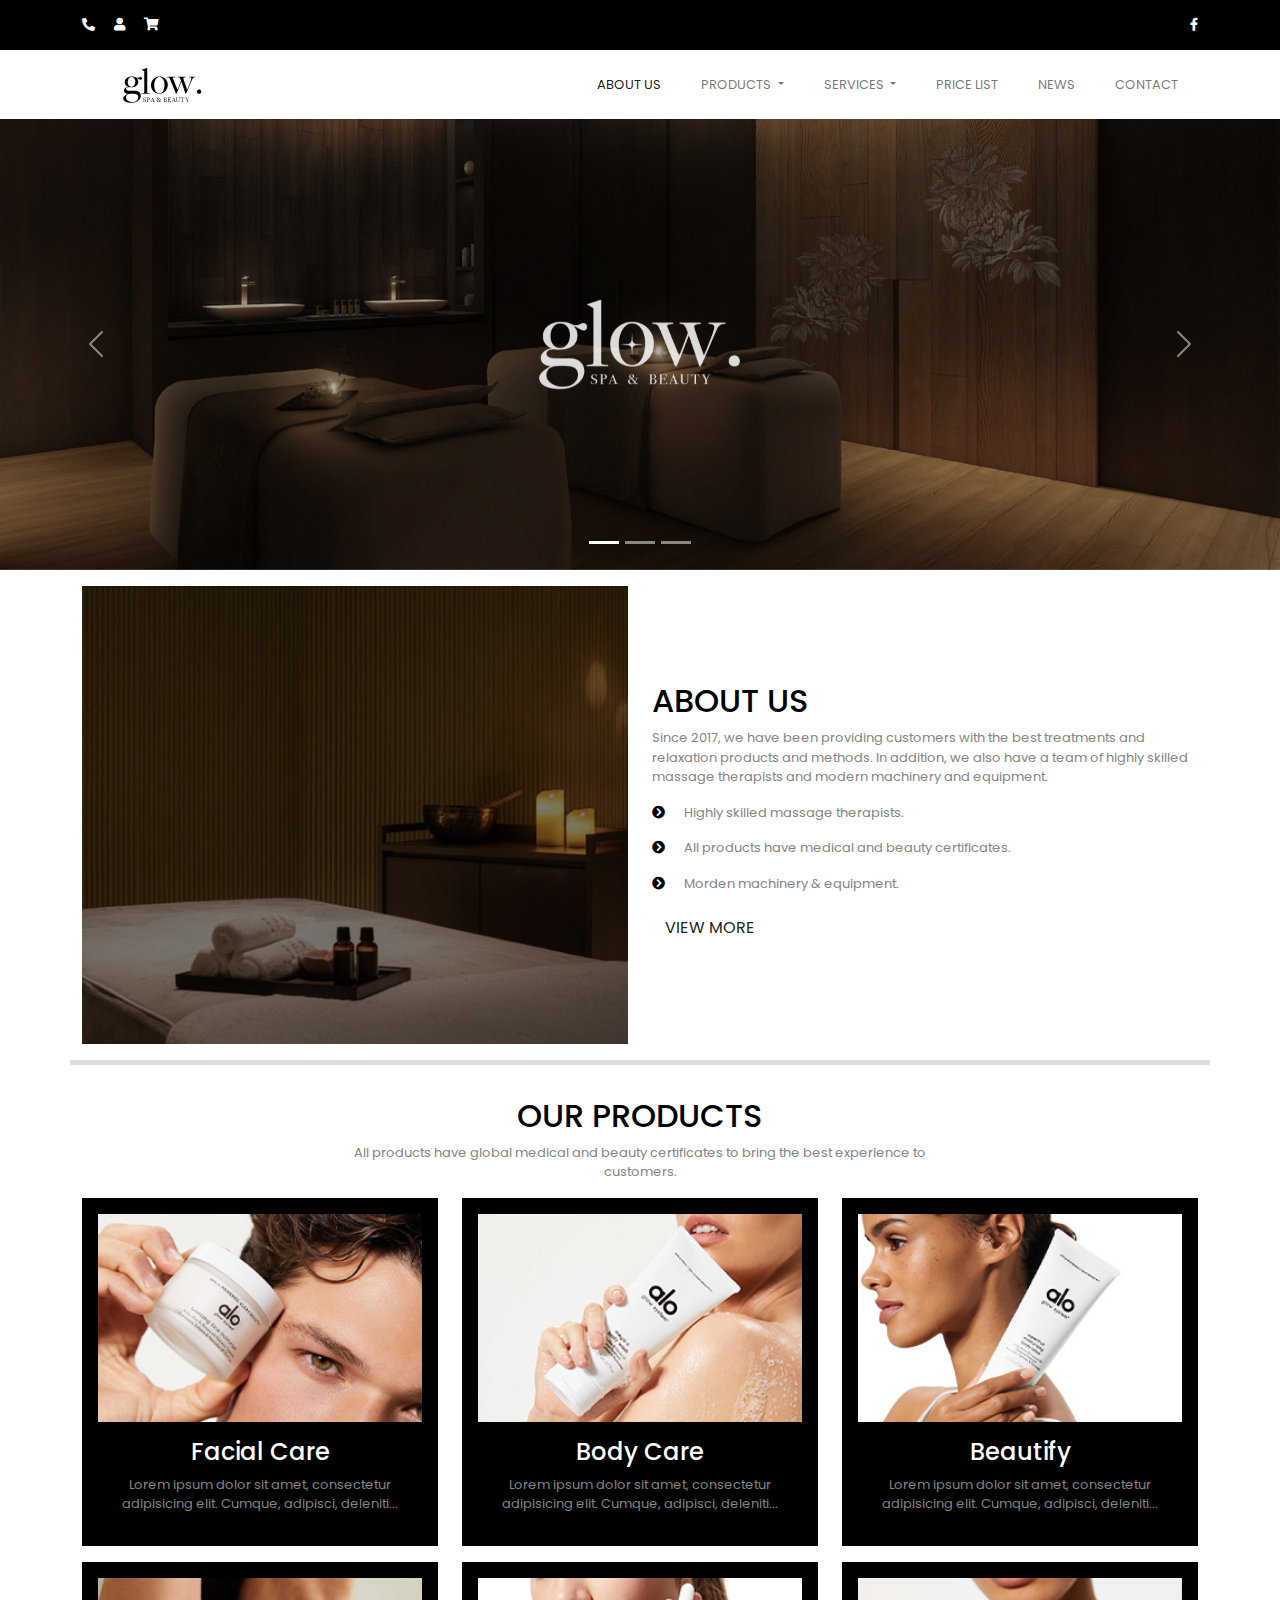
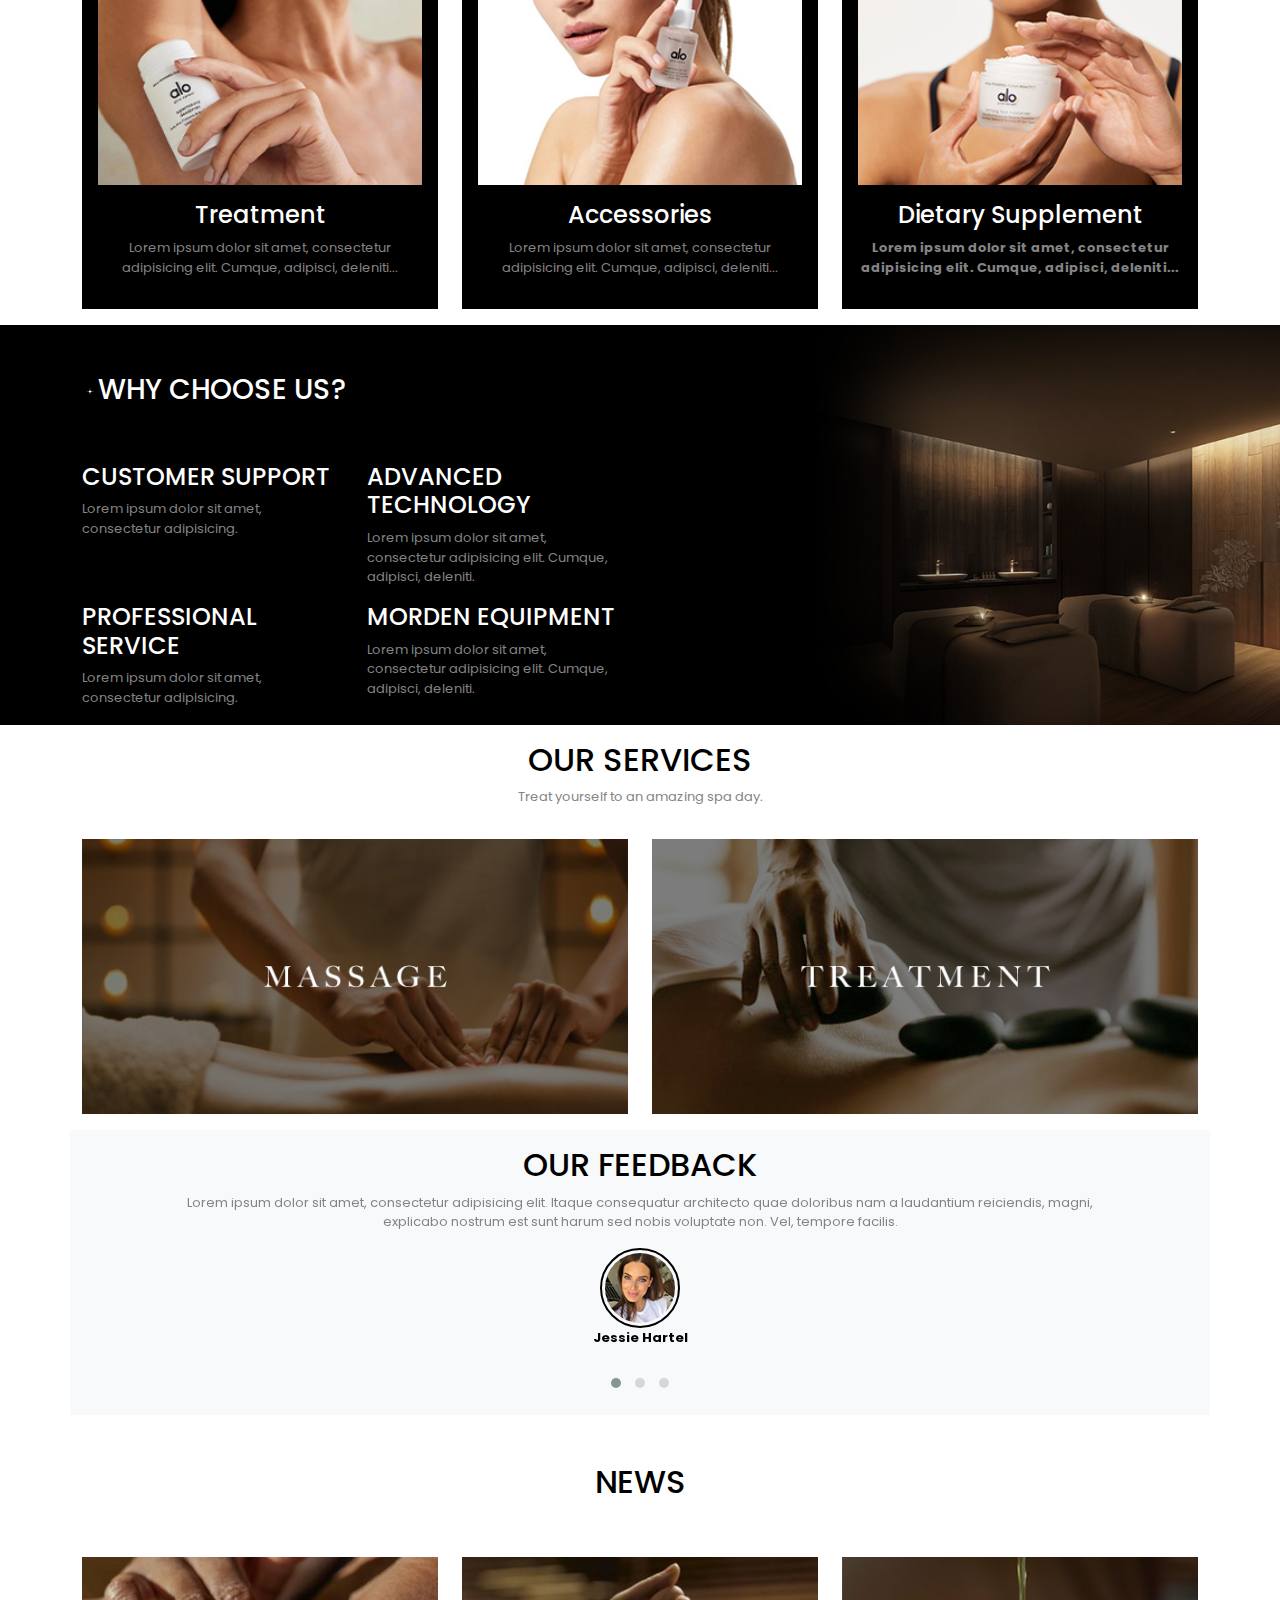
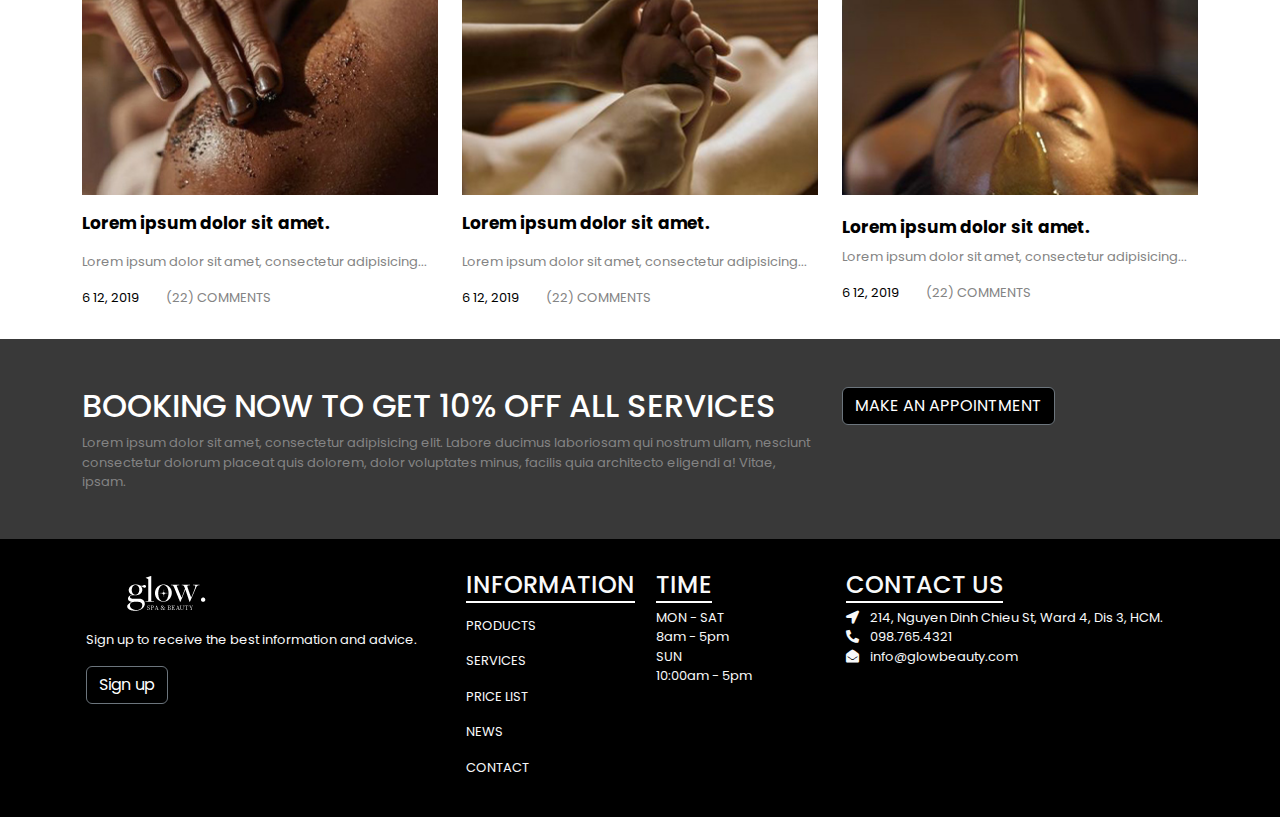
<file: index.html>
<!doctype html>
<html>
<head>
<meta charset="UTF-8">
<meta name="viewport" content="width=device-width, initial-scale=1">
<title>Glow Spa & Beauty</title>
	<link rel="stylesheet" href="css/all.min.css">
	<link rel="stylesheet" href="css/bootstrap.css">
	<link rel="stylesheet" href="css/style.css">
	<script src="js/bootstrap.bundle.min.js"></script>
	<link rel="icon" href="img/icon_logo 1.png" type="image/x-icon">
	<link rel="stylesheet" href="css/owl.carousel.css">
	<link rel="stylesheet" href="css/owl.theme.default.css">
</head>
<body>
<div class="top-bar">
	<div class="container d-flex justify-content-between">
<span> <a href="#"><i class="fas fa-phone-alt"></i></a> <a href="#"><i class=" fas fa-user ms-3"></i></a> <a href=""><i class=" fas fa-shopping-cart ms-3"></i></a>  </span>
<span> <a href="#"> <i class=" fab fa-facebook-f"></i> </a> </span>	
    </div>
	</div>
<!--xong phan top-bar-->
	
<nav class="navbar navbar-expand-lg bg-white">
  <div class="container">
    <a class="navbar-brand" href="index.html"> <img src="img/LOGO 2 glow 1.jpg" alt=""> </a>
    <button class="navbar-toggler" type="button" data-bs-toggle="collapse" data-bs-target="#navbarSupportedContent" aria-controls="navbarSupportedContent" aria-expanded="false" aria-label="Toggle navigation">
      <span class="navbar-toggler-icon"></span>
    </button>
    <div class="collapse navbar-collapse" id="navbarSupportedContent">
      <ul class="navbar-nav ms-auto mb-2 mb-lg-0">
        <li class="nav-item">
          <a class="nav-link active" aria-current="page" href="aboutus.html">ABOUT US</a>
        </li>
        <li class="nav-item dropdown">
          <a class="nav-link dropdown-toggle" href="#" role="button" data-bs-toggle="dropdown" aria-expanded="true">
            PRODUCTS
          </a>
          <ul class="dropdown-menu">
			<li><a class="dropdown-item" href="products.html">All Products</a></li>
            <li><a class="dropdown-item" href="#">Facial Care</a></li>
            <li><a class="dropdown-item" href="#">Body Care</a></li>
            <li><a class="dropdown-item" href="#">Beautify</a></li>
			<li><a class="dropdown-item" href="#">Treatment</a></li>
			<li><a class="dropdown-item" href="#">Accessories</a></li>
			<li><a class="dropdown-item" href="#">Dietary Supplement</a></li>
          </ul>
        </li>
		  
		<li class="nav-item dropdown">
          <a class="nav-link dropdown-toggle" href="#" role="button" data-bs-toggle="dropdown" aria-expanded="false">
            SERVICES
          </a>
          <ul class="dropdown-menu">
            <li><a class="dropdown-item" href="#">Massage</a></li>
            <li><a class="dropdown-item" href="#">Treament</a></li>
          </ul>
        </li>
        <li class="nav-item">
          <a class="nav-link" href="#">PRICE LIST</a>
        </li>
		  
		 <li class="nav-item">
          <a class="nav-link" href="#">NEWS</a>
        </li>
		  
		 <li class="nav-item">
          <a class="nav-link" href="contact.html">CONTACT</a>
        </li>
		  
		  
      </ul>
    </div>
  </div>
</nav>
<!--xong phan menu-->

<div id="carouselExampleIndicators" class="carousel slide" data-bs-ride="carousel">
  <div class="carousel-indicators">
    <button type="button" data-bs-target="#carouselExampleIndicators" data-bs-slide-to="0" class="active" aria-current="true" aria-label="Slide 1"></button>
    <button type="button" data-bs-target="#carouselExampleIndicators" data-bs-slide-to="1" aria-label="Slide 2"></button>
    <button type="button" data-bs-target="#carouselExampleIndicators" data-bs-slide-to="2" aria-label="Slide 3"></button>
  </div>
  <div class="carousel-inner">
    <div class="carousel-item active">
      <img src="img/slide1.jpg" class="d-block w-100" alt="...">
    </div>
    <div class="carousel-item">
      <img src="img/slide2.jpg" class="d-block w-100" alt="...">
    </div>
    <div class="carousel-item">
      <img src="img/slide3.jpg" class="d-block w-100" alt="...">
    </div>
  </div>
  <button class="carousel-control-prev" type="button" data-bs-target="#carouselExampleIndicators" data-bs-slide="prev">
    <span class="carousel-control-prev-icon" aria-hidden="true"></span>
    <span class="visually-hidden">Previous</span>
  </button>
  <button class="carousel-control-next" type="button" data-bs-target="#carouselExampleIndicators" data-bs-slide="next">
    <span class="carousel-control-next-icon" aria-hidden="true"></span>
    <span class="visually-hidden">Next</span>
  </button>
</div>
	
<main>
<section id="about">
	<div class="container">
	<div class="row d-flex align-items-center">
		<div class="col-lg-6 mb-3 pt-3">
		<img src="img/about-pic 1.jpg" alt="" class="img-fluid">
		</div>
		<div class="col-lg-6">
		<h2 class="text-black">ABOUT US</h2>
		<p>Since 2017, we have been providing customers with the best treatments and relaxation products and methods. In addition, we also have a team of highly skilled massage therapists and modern machinery and equipment.</p>
		<p> <i class="fas fa-chevron-circle-right text-black me-3"></i> Highly skilled massage therapists.</p>
		<p> <i class="fas fa-chevron-circle-right text-black me-3"></i> All products have medical and beauty certificates.</p>
		<p> <i class="fas fa-chevron-circle-right text-black me-3"></i> Morden machinery & equipment.</p>
		<button type="button" class="btn btn-black">VIEW MORE</button>
		</div>	
		<hr style="height: 5px; background-color: gray">
	</div>
	</div>
	</section>
<section id="service">
	<div class="container">
	<div class="row d-flex justify-content-center pt-3">
		<div class="col-lg-7 text-center">
		<h2  class="text-black">OUR PRODUCTS</h2>
		<p>All products have global medical and beauty certificates to bring the best experience to customers.</p>
		</div>
	</div>
	<div class="row">
	<div class="col-12 col-sm-6 col-md-6 col-lg-4 mb-3">
	<div class="bg-black p-3 text-center">
	<img src="img/dv_img4 1.jpg" alt="" class="img-fluid">
	<h4 class="pt-3"> <a href="#">Facial Care</a></h4>
	<p>Lorem ipsum dolor sit amet, consectetur adipisicing elit. Cumque, adipisci, deleniti...</p>	
	</div>		
	</div>
		
	<div class="col-12 col-sm-6 col-md-6 col-lg-4 mb-3">
	<div class="bg-black p-3 text-center">
	<img src="img/dv_img1 1.jpg" alt="" class="img-fluid">
	<h4 class="pt-3"> <a href="#">Body Care</a></h4>
	<p>Lorem ipsum dolor sit amet, consectetur adipisicing elit. Cumque, adipisci, deleniti...</p>	
	</div>		
	</div>
		
	<div class="col-12 col-sm-6 col-md-6 col-lg-4 mb-3">
	<div class="bg-black p-3 text-center">
	<img src="img/dv_img2 1.jpg" alt="" class="img-fluid">
	<h4 class="pt-3"> <a href="#">Beautify</a></h4>
	<p>Lorem ipsum dolor sit amet, consectetur adipisicing elit. Cumque, adipisci, deleniti...</p>	
	</div>		
	</div>
		
	<div class="col-12 col-sm-6 col-md-6 col-lg-4 mb-3">
	<div class="bg-black p-3 text-center">
	<img src="img/dv_img3 1.jpg" alt="" class="img-fluid">
	<h4 class="pt-3"> <a href="#">Treatment</a></h4>
	<p>Lorem ipsum dolor sit amet, consectetur adipisicing elit. Cumque, adipisci, deleniti...</p>	
	</div>		
	</div>
		
	<div class="col-12 col-sm-6 col-md-6 col-lg-4 mb-3">
	<div class="bg-black p-3 text-center">
	<img src="img/dv_img6 1.jpg" alt="" class="img-fluid">
	<h4 class="pt-3"> <a href="#">Accessories</a></h4>
	<p>Lorem ipsum dolor sit amet, consectetur adipisicing elit. Cumque, adipisci, deleniti...</p>	
	</div>		
	</div>
		
	<div class="col-12 col-sm-6 col-md-6 col-lg-4 mb-3">
	<div class="bg-black p-3 text-center">
	<img src="img/dv_img5 1.jpg" alt="" class="img-fluid">
	<h4 class="pt-3"> <a href="#">Dietary Supplement</a></h4>
	<p><strong>Lorem ipsum dolor sit amet, consectetur adipisicing elit. Cumque, adipisci, deleniti...</strong></p>	
	</div>		
	</div>	
	</div>
	</div>
	</section>
	
<section id="why">
	<div class="container">
	<div class="row pt-5">
	  <div class="col-lg-6">
		<h3 class="text-white"> <img src="img/icon_logo 1.png" alt="">WHY CHOOSE US?</h3>
		<div class="row pt-5">
		<div class="col-sm-6 col-md-6 col-lg-6">
			<h4 class="text-white">CUSTOMER SUPPORT</h4>
			<p>Lorem ipsum dolor sit amet, consectetur adipisicing.</p>
		</div>
			
		<div class="col-sm-6 col-md-6 col-lg-6">
			<h4 class="text-white">ADVANCED TECHNOLOGY</h4>
			<p>Lorem ipsum dolor sit amet, consectetur adipisicing elit. Cumque, adipisci, deleniti.</p>
		</div>
		</div>
		
		<div class="row">
			<div class="col-sm-6 col-md-6">
				<h4 class="text-white">PROFESSIONAL SERVICE</h4>
				<p>Lorem ipsum dolor sit amet, consectetur adipisicing.</p>
			</div>
			
			<div class="col-sm-6 col-md-6">
				<h4 class="text-white">MORDEN EQUIPMENT</h4>
				<p>Lorem ipsum dolor sit amet, consectetur adipisicing elit. Cumque, adipisci, deleniti.</p>
			</div>
		</div>
	</div>
	</div>
	</div>
</section>
	
<section id="client">
	<div class="container">
	<div class="row d-flex justify-content-center pt-3">
		<div class="col-lg-7 text-center">
		<h2 class="text-black">OUR SERVICES</h2>
		<p>Treat yourself to an amazing spa day.</p>
		</div>
	</div>
	
		
	<div class="row">
		<div class="col-lg-6 mb-3 pt-3">
		<div class="anh">
			<img src="img/gallery-img-2 1.jpg" alt="" class="img-fluid">
		</div>
		</div>
		
		<div class="col-lg-6 mb-6 pt-3">
		<div class="anh">
			<img src="img/gallery-img-1 1.jpg" alt="" class="img-fluid">
		</div>
		</div>
	</div>
    </div>
	</section>
	
<section id="camnhan">
	<div class="container">
	<div class="row bg-light d-flex justify-content-center">
	<div class="col-lg-10 p-3 text-center">
	<h2 class="text-black">OUR FEEDBACK</h2>
	<div class="owl-carousel owl-theme" id="cn">
		<div class="item">
		<div class="noidung">
			<p>Lorem ipsum dolor sit amet, consectetur adipisicing elit. Itaque consequatur architecto quae doloribus nam a laudantium reiciendis, magni, explicabo nostrum est sunt harum sed nobis voluptate non. Vel, tempore facilis.</p> <img src="img/kh1.jpg" alt="" class="rounded-circle vien">
			<p class="text-black"><b>Jessie Hartel</b></p>
		</div>
		</div>
		
		<div class="item">
		<div class="noidung">
			<p>Lorem ipsum dolor sit amet, consectetur adipisicing elit. Itaque consequatur architecto quae doloribus nam a laudantium reiciendis, magni, explicabo nostrum est sunt harum sed nobis voluptate non. Vel, tempore facilis.</p> <img src="img/kh2.jpg" alt="" class="rounded-circle vien">
			<p class="text-black"><b>Jessie Hartel</b></p>
		</div>
		</div>
		
		<div class="item">
		<div class="noidung">
			<p>Lorem ipsum dolor sit amet, consectetur adipisicing elit. Itaque consequatur architecto quae doloribus nam a laudantium reiciendis, magni, explicabo nostrum est sunt harum sed nobis voluptate non. Vel, tempore facilis.</p> <img src="img/kh3.jpg" alt="" class="rounded-circle vien">
			<p class="text-black"><b>Jessie Hartel</b></p>
		</div>
		</div>
	</div>
	</div>	
	</div>
	</div>
</section>
	
<section id="tintuc">
	<div class="container py-3 pt-5">
	<h2 class="text-black text-center" pt-5>NEWS</h2>
	<div class="row">
	<div class="col-lg-4 pt-5">
		<img src="img/post-img-small-1 1.jpg" alt="" class="img-fluid">
		<p class="pt-3 text-black"> <a href="#">Lorem ipsum dolor sit amet.</a></p>
		<p>Lorem ipsum dolor sit amet, consectetur adipisicing...</p>
		<p> <span class="text-black me-4"> 6 12, 2019</span> (22) COMMENTS</p>
	</div>
		
	<div class="col-lg-4 pt-5">
		<img src="img/post-img-small-2 1.jpg" alt="" class="img-fluid">
		<p class="pt-3"> <a href="#">Lorem ipsum dolor sit amet.</a></p>
		<p>Lorem ipsum dolor sit amet, consectetur adipisicing...</p>
		<p> <span class="text-black me-4"> 6 12, 2019</span> (22) COMMENTS</p>
	</div>
		
	<div class="col-lg-4 pt-5">
		<img src="img/post-img-small-3 1.jpg" alt="" class="img-fluid">
		<h4 class="pt-3"> <a href="#">Lorem ipsum dolor sit amet.</a></h4>
		<p>Lorem ipsum dolor sit amet, consectetur adipisicing...</p>
		<p> <span class="text-black me-4"> 6 12, 2019</span> (22) COMMENTS</p>
	</div>
	</div>
	</div>
</section>
	
<section id="booking">
	<div class="container">
	<div class="row">
		<div class="col-lg-8 pt-5">
		<h2 class="text-white">BOOKING NOW TO GET 10% OFF ALL SERVICES</h2>
		<p>Lorem ipsum dolor sit amet, consectetur adipisicing elit. Labore ducimus laboriosam qui nostrum ullam, nesciunt consectetur dolorum placeat quis dolorem, dolor voluptates minus, facilis quia architecto eligendi a! Vitae, ipsam.</p>
		</div>
		
		<div class="col-lg-4 pt-5">
		<button type="button" class="btn btn-secondary">MAKE AN APPOINTMENT</button>
		
		
		
		</div>
		
		
		
	
		
	</div>
	
	
	
	
	</div>
	
	
	
	
	</section>
	
	</main>	
<footer class="bg-black text-light p-3">
	<div class="container">
	<div class="row">
		<div class="col-12 col-sm-6 col-md-6 col-lg-4 p-3">
		<img src="img/LOGO 2 glow 1.png" alt="">
		<p class="pt-3">Sign up to receive the best information and advice.</p>
		<button type="button" class="btn btn-secondary">Sign up</button>
		</div>
		<div class="col-12 col-sm-6 col-md-6 col-lg-2 p-3">
		<h4> <span class="gach-chan">INFORMATION</span></h4>
		<ul class="navbar-nav">
			<li class="nav-item"> <a href="#" class="nav-link">PRODUCTS</a></li>
			<li class="nav-item"> <a href="#" class="nav-link">SERVICES</a></li>
			<li class="nav-item"> <a href="#" class="nav-link">PRICE LIST</a></li>
			<li class="nav-item"> <a href="#" class="nav-link">NEWS</a></li>
			<li class="nav-item"> <a href="#" class="nav-link">CONTACT</a></li>
			</ul>
		</div>
		
		<div class="col-12 col-sm-6 col-md-6 col-lg-2 p-3">
		<h4> <span class="gach-chan">TIME</span></h4>
		<ul class="navbar-nav">
			<li class="nav-item">MON - SAT</li>
			<li class="nav-item">8am - 5pm</li>
			<li class="nav-item">SUN</li>
			<li class="nav-item">10:00am - 5pm</li>
			</ul>
		</div>
		
		<div class="col-12 col-sm-6 col-md-6 col-lg-4 p-3"> 
			<h4><span class="gach-chan">CONTACT US</span></h4>
			<i class="fas fa-location-arrow me-2"></i>  214, Nguyen Dinh Chieu St, Ward 4, Dis 3, HCM. <br>
			<i class="fas fa-phone-alt me-2"></i>  098.765.4321 <br>
			<i class="fas fa-envelope-open me-2"></i>  info@glowbeauty.com <br>
			
			<i class="fas fa-facebook-f me-2"></i> <i class="fas fa-facebook-f me-2"></i> <i class="fas fa-facebook-f me-2"></i> <i class="fas fa-facebook-f me-2"></i> <i class="fas fa-facebook-f me-2"></i>
      </div>
		</div>
	</div>
	
	
	</footer>	
	
	<script src="js/jquery-3.6.0.min.js"></script>
	<script src="js/owl.carousel.js"></script>
	<script src="js/control.js"></script>
	
	
</body>
</html>
</file>
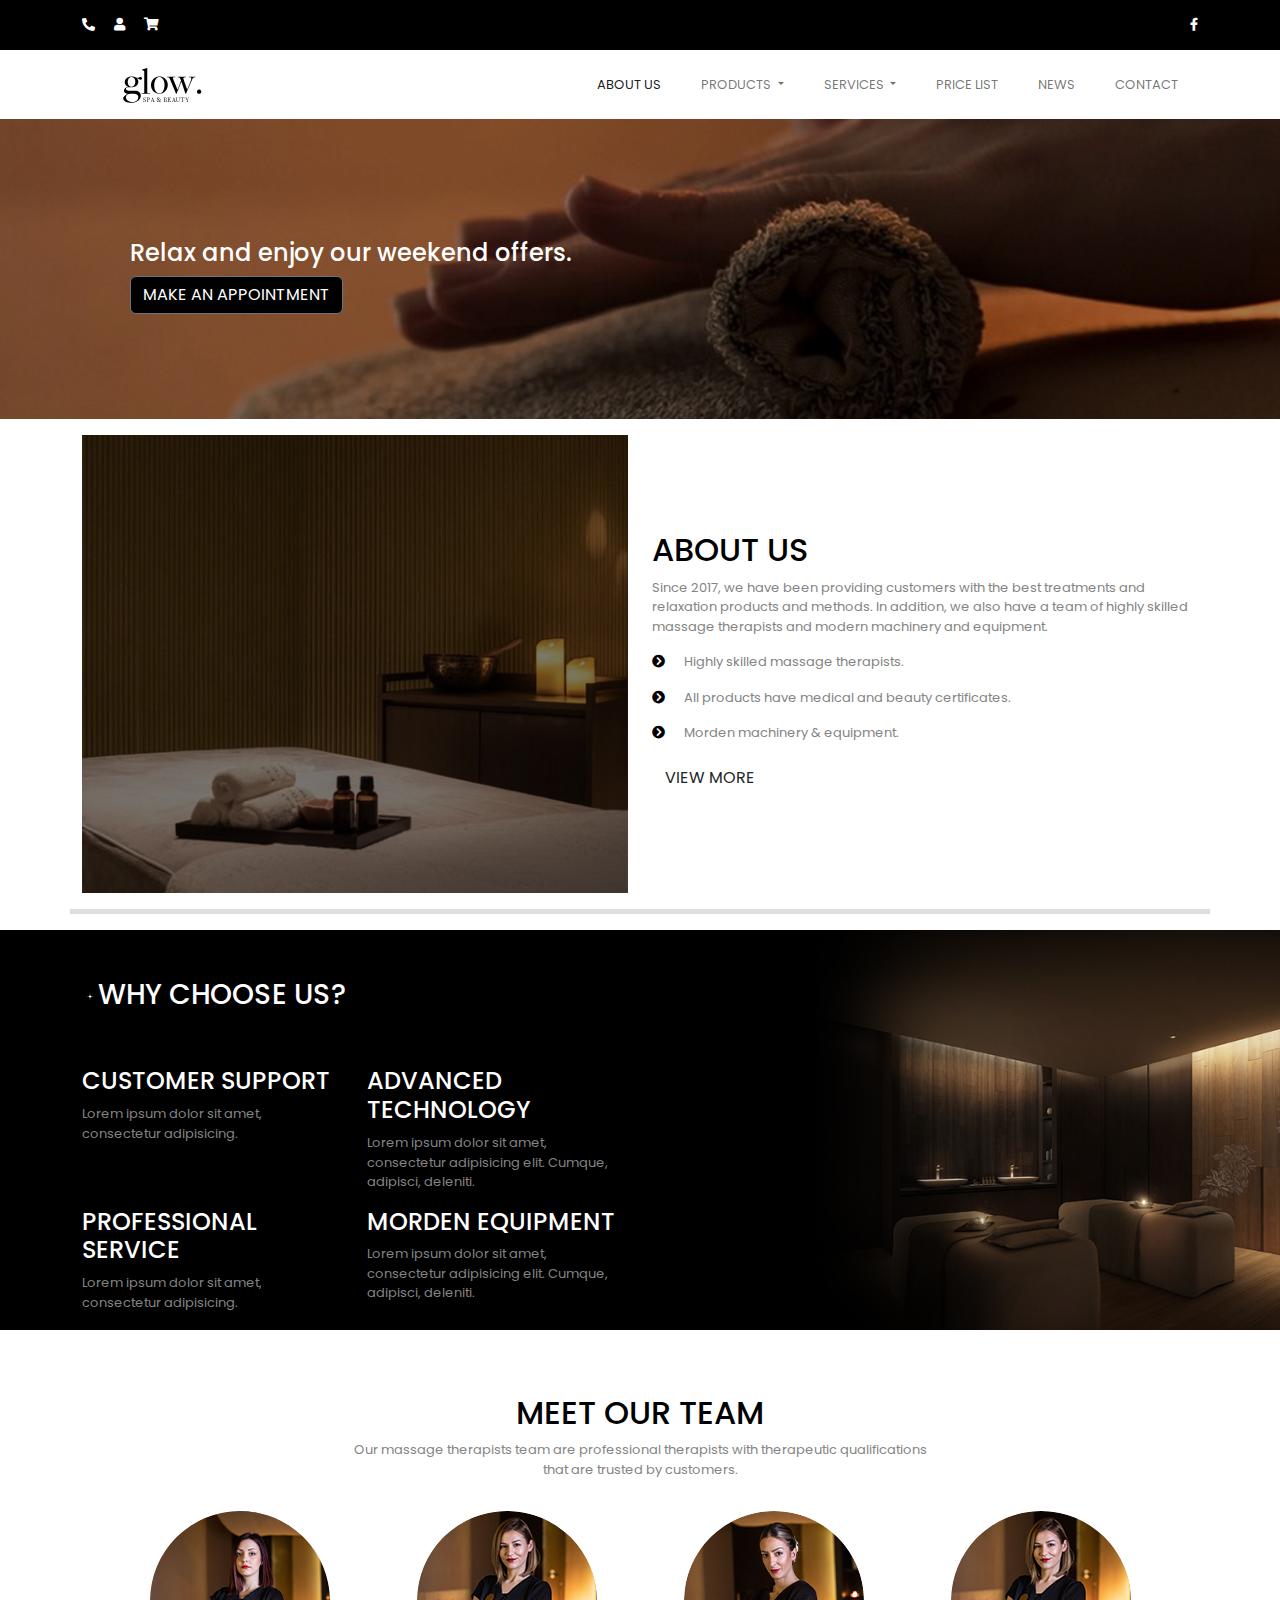
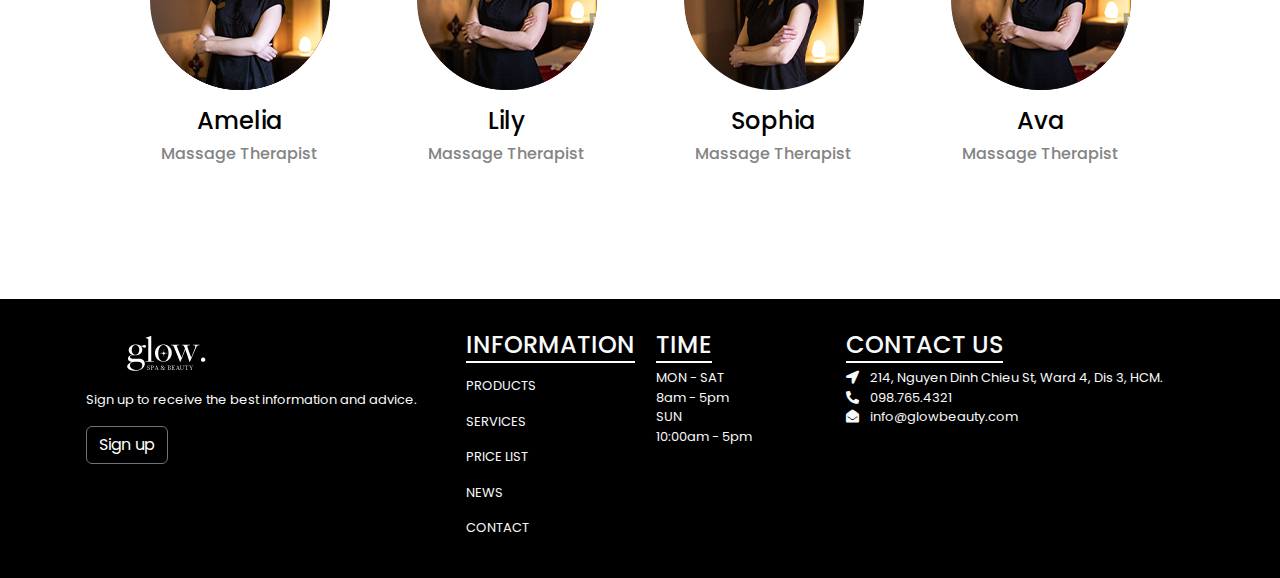
<file: aboutus.html>
<!doctype html>
<html>
<head>
<meta charset="UTF-8">
<meta name="viewport" content="width=device-width, initial-scale=1">
<title>Glow Spa & Beauty</title>
	<link rel="stylesheet" href="css/all.min.css">
	<link rel="stylesheet" href="css/bootstrap.css">
	<link rel="stylesheet" href="css/styleaboutus.css">
	<script src="js/bootstrap.bundle.min.js"></script>
	<link rel="icon" href="img/icon_logo 1.png" type="image/x-icon">
	<link rel="stylesheet" href="css/owl.carousel.css">
	<link rel="stylesheet" href="css/owl.theme.default.css">	
</head>
<body>
	
<div class="top-bar">
	<div class="container d-flex justify-content-between">
<span> <a href="#"><i class="fas fa-phone-alt"></i></a> <a href="#"><i class=" fas fa-user ms-3"></i></a> <a href=""><i class=" fas fa-shopping-cart ms-3"></i></a>  </span>
<span> <a href="#"> <i class=" fab fa-facebook-f"></i> </a> </span>	
    </div>
	</div>
<!--xong phan top-bar-->
	
<nav class="navbar navbar-expand-lg bg-white">
  <div class="container">
    <a class="navbar-brand" href="index.html"> <img src="img/LOGO 2 glow 1.jpg" alt=""> </a>
    <button class="navbar-toggler" type="button" data-bs-toggle="collapse" data-bs-target="#navbarSupportedContent" aria-controls="navbarSupportedContent" aria-expanded="false" aria-label="Toggle navigation">
      <span class="navbar-toggler-icon"></span>
    </button>
    <div class="collapse navbar-collapse" id="navbarSupportedContent">
      <ul class="navbar-nav ms-auto mb-2 mb-lg-0">
        <li class="nav-item">
          <a class="nav-link active" aria-current="page" href="aboutus.html">ABOUT US</a>
        </li>
        <li class="nav-item dropdown">
          <a class="nav-link dropdown-toggle" href="products.html" role="button" data-bs-toggle="dropdown" aria-expanded="true">
            PRODUCTS
          </a>
          <ul class="dropdown-menu">
			<li><a class="dropdown-item" href="products.html">All Products</a></li>
            <li><a class="dropdown-item" href="#">Facial Care</a></li>
            <li><a class="dropdown-item" href="#">Body Care</a></li>
            <li><a class="dropdown-item" href="#">Beautify</a></li>
			<li><a class="dropdown-item" href="#">Treatment</a></li>
			<li><a class="dropdown-item" href="#">Accessories</a></li>
			<li><a class="dropdown-item" href="#">Dietary Supplement</a></li>
          </ul>
        </li>
		  
		<li class="nav-item dropdown">
          <a class="nav-link dropdown-toggle" href="#" role="button" data-bs-toggle="dropdown" aria-expanded="false">
            SERVICES
          </a>
          <ul class="dropdown-menu">
            <li><a class="dropdown-item" href="#">Massage</a></li>
            <li><a class="dropdown-item" href="#">Treament</a></li>
          </ul>
        </li>
        <li class="nav-item">
          <a class="nav-link" href="#">PRICE LIST</a>
        </li>
		  
		 <li class="nav-item">
          <a class="nav-link" href="#">NEWS</a>
        </li>
		  
		 <li class="nav-item">
          <a class="nav-link" href="contact.html">CONTACT</a>
        </li>
		  
		  
      </ul>
    </div>
  </div>
</nav>
<!--xong phan menu-->

<main>
	
<section id="banner">
	<div class="container">
	<div class="row pt-5">
	<div class="col-lg-6 pt-4 m-5">
		<h4 class="text-white">Relax and enjoy our weekend offers.</h4>
		<button type="button" class="btn btn-secondary">MAKE AN APPOINTMENT</button>
	</div>	
	</div>
	</div>
</section>
	
<section id="about">
	<div class="container">
	<div class="row d-flex align-items-center">
		<div class="col-lg-6 mb-3 pt-3">
		<img src="img/about-pic 1.jpg" alt="" class="img-fluid">
		</div>
		<div class="col-lg-6">
		<h2 class="text-black">ABOUT US</h2>
		<p>Since 2017, we have been providing customers with the best treatments and relaxation products and methods. In addition, we also have a team of highly skilled massage therapists and modern machinery and equipment.</p>
		<p> <i class="fas fa-chevron-circle-right text-black me-3"></i> Highly skilled massage therapists.</p>
		<p> <i class="fas fa-chevron-circle-right text-black me-3"></i> All products have medical and beauty certificates.</p>
		<p> <i class="fas fa-chevron-circle-right text-black me-3"></i> Morden machinery & equipment.</p>
		<button type="button" class="btn btn-black">VIEW MORE</button>
		</div>	
		<hr style="height: 5px; background-color: gray">
	</div>
	</div>
</section>
	
<section id="why">
	<div class="container">
	<div class="row pt-5">
	  <div class="col-lg-6">
		<h3 class="text-white"> <img src="img/icon_logo 1.png" alt="">WHY CHOOSE US?</h3>
		<div class="row pt-5">
		<div class="col-sm-6 col-md-6 col-lg-6">
			<h4 class="text-white">CUSTOMER SUPPORT</h4>
			<p>Lorem ipsum dolor sit amet, consectetur adipisicing.</p>
		</div>
			
		<div class="col-sm-6 col-md-6 col-lg-6">
			<h4 class="text-white">ADVANCED TECHNOLOGY</h4>
			<p>Lorem ipsum dolor sit amet, consectetur adipisicing elit. Cumque, adipisci, deleniti.</p>
		</div>
		</div>
		
		<div class="row">
			<div class="col-sm-6 col-md-6">
				<h4 class="text-white">PROFESSIONAL SERVICE</h4>
				<p>Lorem ipsum dolor sit amet, consectetur adipisicing.</p>
			</div>
			
			<div class="col-sm-6 col-md-6">
				<h4 class="text-white">MORDEN EQUIPMENT</h4>
				<p>Lorem ipsum dolor sit amet, consectetur adipisicing elit. Cumque, adipisci, deleniti.</p>
			</div>
		</div>
	</div>
	</div>
	</div>
</section>
	
<section id="team">
	<div class="container p-5 mb-5">
	<div class="row d-flex justify-content-center pt-3">
		<div class="col-lg-7 text-center">
		<h2  class="text-black">MEET OUR TEAM</h2>
		<p>Our massage therapists team are professional therapists with therapeutic qualifications that are trusted by customers.</p>
		</div>
	</div>
	<div class="row">
	<div class="col-12 col-sm-3 col-md-3 mb-3">
	<div class="p-3 text-center">
	<img src="img/Mask Group1.jpg" alt="" class="rounded-circle">
	<h4 class="text-black pt-3">Amelia</h4>
	<h6>Massage Therapist</h6>	
	</div>		
	</div>
		
	<div class="col-12 col-sm-3 col-md-3 mb-3">
	<div class="p-3 text-center">
	<img src="img/Mask Group2.jpg" alt="" class="rounded-circle">
	<h4 class="text-black pt-3">Lily</h4>
	<h6>Massage Therapist</h6>	
	</div>		
	</div>
		
	<div class="col-12 col-sm-3 col-md-3 mb-3">
	<div class="p-3 text-center">
	<img src="img/Mask Group3.jpg" alt="" class="rounded-circle">
	<h4 class="text-black pt-3">Sophia</h4>
	<h6>Massage Therapist</h6>	
	</div>		
	</div>
		
	<div class="col-12 col-sm-3 col-md-3 mb-3">
	<div class="p-3 text-center">
	<img src="img/Mask Group2.jpg" alt="" class="rounded-circle">
	<h4 class="text-black pt-3">Ava</h4>
	<h6>Massage Therapist</h6>	
	</div>		
	</div>
	</div>
	</div>
</section>
	
	
	
	
	
	
	
	
	
</main>
	

	
	
	
	
	
<footer class="bg-black text-light p-3">
	<div class="container">
	<div class="row">
		<div class="col-12 col-sm-6 col-md-6 col-lg-4 p-3">
		<img src="img/LOGO 2 glow 1.png" alt="">
		<p class="pt-3">Sign up to receive the best information and advice.</p>
		<button type="button" class="btn btn-secondary">Sign up</button>
		</div>
		<div class="col-12 col-sm-6 col-md-6 col-lg-2 p-3">
		<h4> <span class="gach-chan">INFORMATION</span></h4>
		<ul class="navbar-nav">
			<li class="nav-item"> <a href="#" class="nav-link">PRODUCTS</a></li>
			<li class="nav-item"> <a href="#" class="nav-link">SERVICES</a></li>
			<li class="nav-item"> <a href="#" class="nav-link">PRICE LIST</a></li>
			<li class="nav-item"> <a href="#" class="nav-link">NEWS</a></li>
			<li class="nav-item"> <a href="#" class="nav-link">CONTACT</a></li>
			</ul>
		</div>
		
		<div class="col-12 col-sm-6 col-md-6 col-lg-2 p-3">
		<h4> <span class="gach-chan">TIME</span></h4>
		<ul class="navbar-nav">
			<li class="nav-item">MON - SAT</li>
			<li class="nav-item">8am - 5pm</li>
			<li class="nav-item">SUN</li>
			<li class="nav-item">10:00am - 5pm</li>
			</ul>
		</div>
		
		<div class="col-12 col-sm-6 col-md-6 col-lg-4 p-3"> 
			<h4><span class="gach-chan">CONTACT US</span></h4>
			<i class="fas fa-location-arrow me-2"></i>  214, Nguyen Dinh Chieu St, Ward 4, Dis 3, HCM. <br>
			<i class="fas fa-phone-alt me-2"></i>  098.765.4321 <br>
			<i class="fas fa-envelope-open me-2"></i>  info@glowbeauty.com <br>
			
			<i class="fas fa-facebook-f me-2"></i> <i class="fas fa-facebook-f me-2"></i> <i class="fas fa-facebook-f me-2"></i> <i class="fas fa-facebook-f me-2"></i> <i class="fas fa-facebook-f me-2"></i>
      </div>
		</div>
	</div>
	
	
	</footer>	
</body>
</html>
</file>
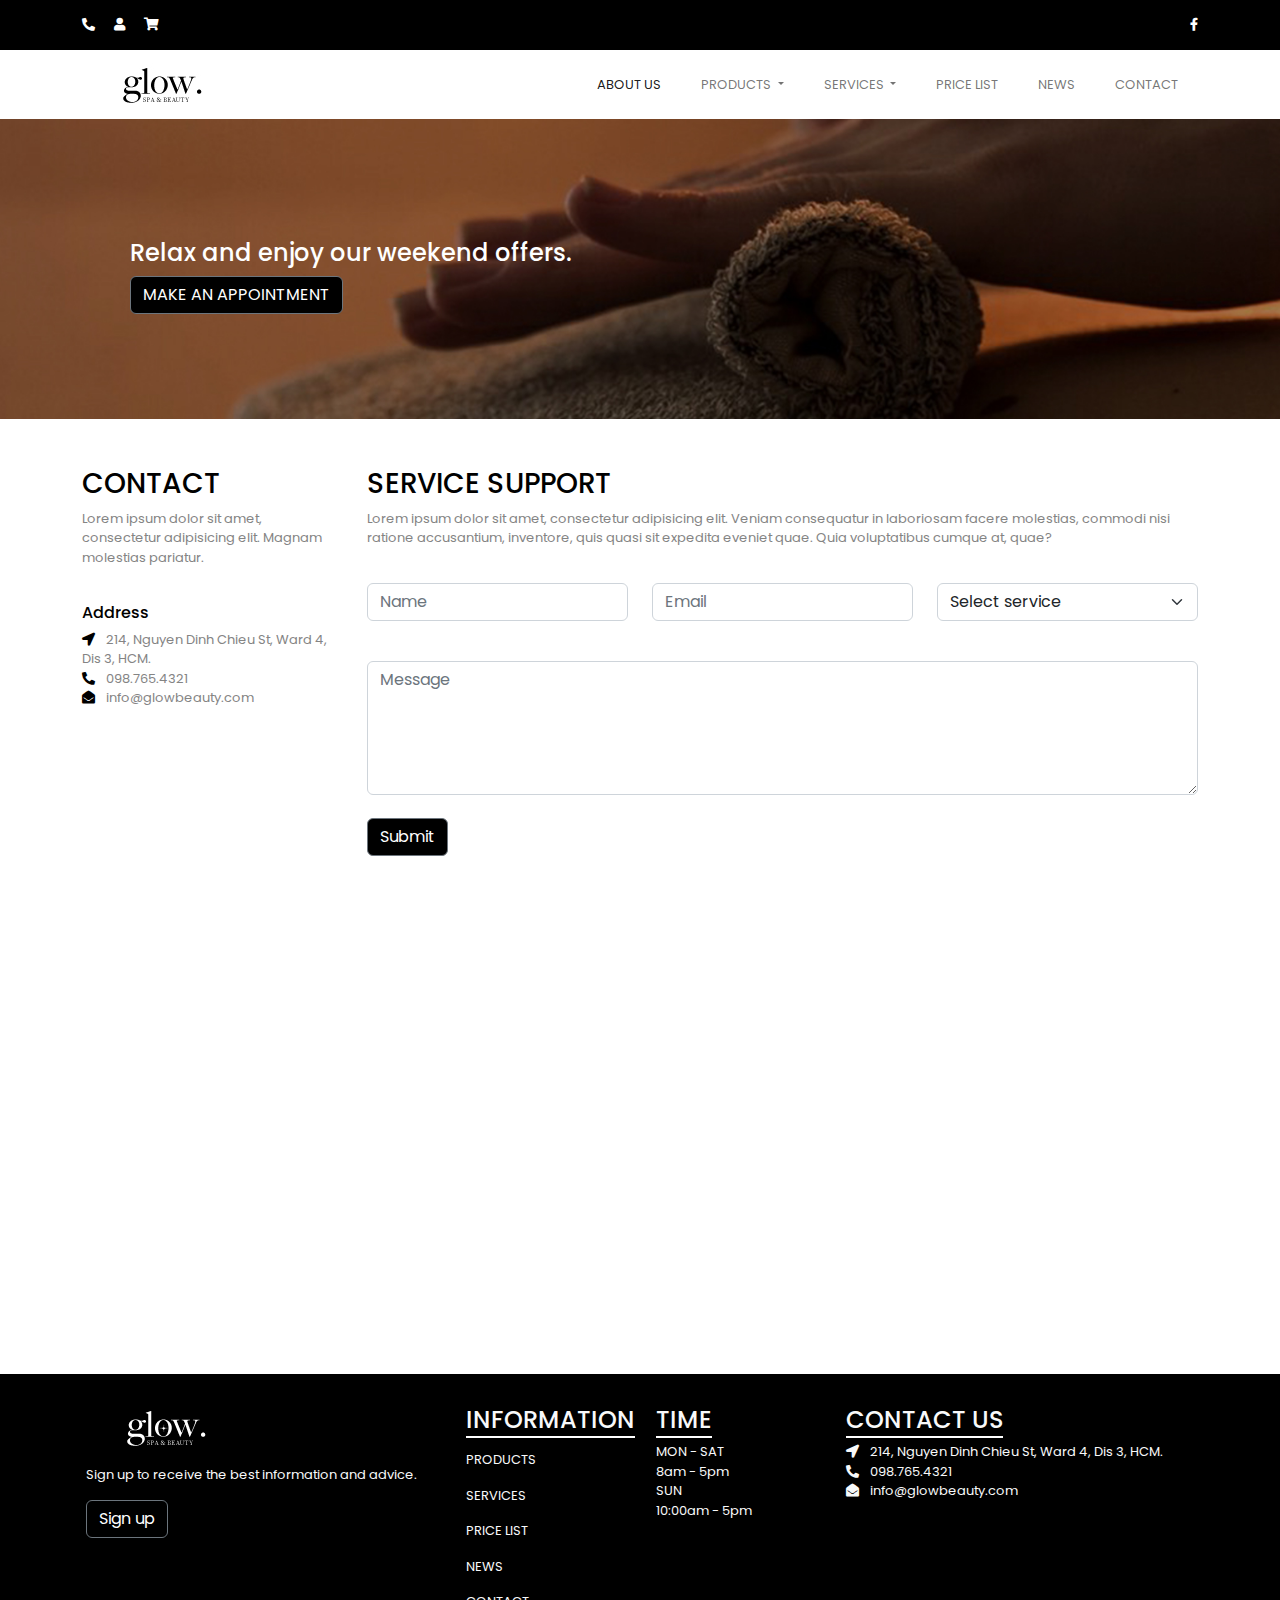
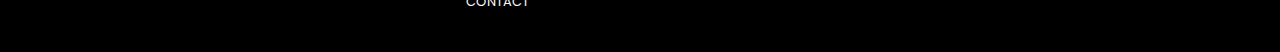
<file: contact.html>
<!doctype html>
<html>
<head>
<meta charset="UTF-8">
<meta name="viewport" content="width=device-width, initial-scale=1">
<title>Glow Spa & Beauty</title>
	<link rel="stylesheet" href="css/all.min.css">
	<link rel="stylesheet" href="css/bootstrap.css">
	<link rel="stylesheet" href="css/stylecontact.css">
	<script src="js/bootstrap.bundle.min.js"></script>
	<link rel="icon" href="img/icon_logo 1.png" type="image/x-icon">
	<link rel="stylesheet" href="css/owl.carousel.css">
	<link rel="stylesheet" href="css/owl.theme.default.css">
</head>

<body>
	<div class="top-bar">
	<div class="container d-flex justify-content-between">
<span> <a href="#"><i class="fas fa-phone-alt"></i></a> <a href="#"><i class=" fas fa-user ms-3"></i></a> <a href=""><i class=" fas fa-shopping-cart ms-3"></i></a>  </span>
<span> <a href="#"> <i class=" fab fa-facebook-f"></i> </a> </span>	
    </div>
	</div>
<!--xong phan top-bar-->
	
<nav class="navbar navbar-expand-lg bg-white">
  <div class="container">
    <a class="navbar-brand" href="index.html"> <img src="img/LOGO 2 glow 1.jpg" alt=""> </a>
    <button class="navbar-toggler" type="button" data-bs-toggle="collapse" data-bs-target="#navbarSupportedContent" aria-controls="navbarSupportedContent" aria-expanded="false" aria-label="Toggle navigation">
      <span class="navbar-toggler-icon"></span>
    </button>
    <div class="collapse navbar-collapse" id="navbarSupportedContent">
      <ul class="navbar-nav ms-auto mb-2 mb-lg-0">
        <li class="nav-item">
          <a class="nav-link active" aria-current="page" href="aboutus.html">ABOUT US</a>
        </li>
        <li class="nav-item dropdown">
          <a class="nav-link dropdown-toggle" href="#" role="button" data-bs-toggle="dropdown" aria-expanded="true">
            PRODUCTS
          </a>
          <ul class="dropdown-menu">
			<li><a class="dropdown-item" href="products.html">All Products</a></li>
            <li><a class="dropdown-item" href="#">Facial Care</a></li>
            <li><a class="dropdown-item" href="#">Body Care</a></li>
            <li><a class="dropdown-item" href="#">Beautify</a></li>
			<li><a class="dropdown-item" href="#">Treatment</a></li>
			<li><a class="dropdown-item" href="#">Accessories</a></li>
			<li><a class="dropdown-item" href="#">Dietary Supplement</a></li>
          </ul>
        </li>
		  
		<li class="nav-item dropdown">
          <a class="nav-link dropdown-toggle" href="#" role="button" data-bs-toggle="dropdown" aria-expanded="false">
            SERVICES
          </a>
          <ul class="dropdown-menu">
            <li><a class="dropdown-item" href="#">Massage</a></li>
            <li><a class="dropdown-item" href="#">Treament</a></li>
          </ul>
        </li>
        <li class="nav-item">
          <a class="nav-link" href="#">PRICE LIST</a>
        </li>
		  
		 <li class="nav-item">
          <a class="nav-link" href="#">NEWS</a>
        </li>
		  
		 <li class="nav-item">
          <a class="nav-link" href="contact.html">CONTACT</a>
        </li>
		  
		  
      </ul>
    </div>
  </div>
</nav>
<!--xong phan menu-->
	
<section id="banner">
	<div class="container">
	<div class="row pt-5">
	<div class="col-lg-6 pt-4 m-5">
		<h4 class="text-white">Relax and enjoy our weekend offers.</h4>
		<button type="button" class="btn btn-secondary">MAKE AN APPOINTMENT</button>
	</div>	
	</div>
	</div>
</section>
	
<main>

<section id="lienhe">
	<div class="container">
	<div class="row">
	<div class="col-lg-3 mb-5 pt-5">
		<h3 class="text-black">CONTACT</h3>
		<p>Lorem ipsum dolor sit amet, consectetur adipisicing elit. Magnam molestias pariatur.</p> <br>
		<h6 class="text-black">Address</h6>
		<i class="fas fas fa-location-arrow me-2 text-black"></i>  214, Nguyen Dinh Chieu St, Ward 4, Dis 3, HCM.  <br>
		<i class="fas fa-phone-alt me-2 text-black"></i>  098.765.4321 <br>
		<i class="fas fa-envelope-open me-2 text-black"></i>  info@glowbeauty.com <br>	
	</div>
	<div class="col-12 col-lg-9 mb-3 pt-5">
		<h3 class="text-black">SERVICE SUPPORT</h3>
		<p>Lorem ipsum dolor sit amet, consectetur adipisicing elit. Veniam consequatur in laboriosam facere molestias, commodi nisi ratione accusantium, inventore, quis quasi sit expedita eveniet quae. Quia voluptatibus cumque at, quae?</p>
		
	<div class="row">
	<div class="col-12 col-sm-4 col-md-4 mb-3">
		<div class="mb-1">
    <label for="name" class="form-label"></label>
    <input type="name" class="form-control" id="name" placeholder="Name">
        </div>
	</div>
	
	<div class="col-12 col-sm-4 col-md-4 mb-3">
		<div class="mb-1">
    <label for="email" class="form-label"></label>
    <input type="email" class="form-control" id="email" placeholder="Email">
        </div>
	</div>
		
	<div class="col-12 col-sm-4 col-md-4">
		<div class="mb-1">
      <label for="subject" class="subject"></label>
      <select id="Subject" class="form-select">
        <option>Select service</option>
		  <option>Massage</option>
		  <option>Treatment</option>
      </select>
    </div>
	</div>
	<div class="mb-1">
  <label for="message" class="form-label"></label>
  <textarea class="form-control" id="message" rows="5" placeholder="Message"></textarea>
</div>	
	</div>
	<br><button type="button" class="btn btn-secondary">Submit</button>	
	</div>
	</div>
	</div>	
</section>

<section id="bando">
	<div class="container">
	<div class="row">
		<div class="col-12 pt-5 pb-5">
			<iframe src="https://www.google.com/maps/embed?pb=!1m18!1m12!1m3!1d3919.424964467328!2d106.6874485758687!3d10.778727959149565!2m3!1f0!2f0!3f0!3m2!1i1024!2i768!4f13.1!3m3!1m2!1s0x31752f3a9d1de879%3A0x638d7b3b7086ef91!2zMjE0IE5ndXnhu4VuIMSQw6xuaCBDaGnhu4N1LCBQaMaw4budbmcgNiwgUXXhuq1uIDMsIFRow6BuaCBwaOG7kSBI4buTIENow60gTWluaCwgVmlldG5hbQ!5e0!3m2!1sen!2s!4v1704345650088!5m2!1sen!2s" width="100%" height="400px" style="border:0;" allowfullscreen="" loading="lazy" referrerpolicy="no-referrer-when-downgrade"></iframe>
		</div>
		
		
		
		
	</div>
	
	
	
	
	</div>
	
	
	
	

</section>
	

	
	
	
	
	
	
	
	
	
	
	
	
	
	
	
	
	
</main>
<footer class="bg-black text-light p-3">
	<div class="container">
	<div class="row">
		<div class="col-12 col-sm-6 col-md-6 col-lg-4 p-3">
		<img src="img/LOGO 2 glow 1.png" alt="">
		<p class="pt-3">Sign up to receive the best information and advice.</p>
		<button type="button" class="btn btn-secondary">Sign up</button>
		</div>
		<div class="col-12 col-sm-6 col-md-6 col-lg-2 p-3">
		<h4> <span class="gach-chan">INFORMATION</span></h4>
		<ul class="navbar-nav">
			<li class="nav-item"> <a href="#" class="nav-link">PRODUCTS</a></li>
			<li class="nav-item"> <a href="#" class="nav-link">SERVICES</a></li>
			<li class="nav-item"> <a href="#" class="nav-link">PRICE LIST</a></li>
			<li class="nav-item"> <a href="#" class="nav-link">NEWS</a></li>
			<li class="nav-item"> <a href="#" class="nav-link">CONTACT</a></li>
			</ul>
		</div>
		
		<div class="col-12 col-sm-6 col-md-6 col-lg-2 p-3">
		<h4> <span class="gach-chan">TIME</span></h4>
		<ul class="navbar-nav">
			<li class="nav-item">MON - SAT</li>
			<li class="nav-item">8am - 5pm</li>
			<li class="nav-item">SUN</li>
			<li class="nav-item">10:00am - 5pm</li>
			</ul>
		</div>
		
		<div class="col-12 col-sm-6 col-md-6 col-lg-4 p-3"> 
			<h4><span class="gach-chan">CONTACT US</span></h4>
			<i class="fas fa-location-arrow me-2"></i>  214, Nguyen Dinh Chieu St, Ward 4, Dis 3, HCM. <br>
			<i class="fas fa-phone-alt me-2"></i>  098.765.4321 <br>
			<i class="fas fa-envelope-open me-2"></i>  info@glowbeauty.com <br>
			
			<i class="fas fa-facebook-f me-2"></i> <i class="fas fa-facebook-f me-2"></i> <i class="fas fa-facebook-f me-2"></i> <i class="fas fa-facebook-f me-2"></i> <i class="fas fa-facebook-f me-2"></i>
      </div>
		</div>
	</div>
	
	
	</footer>	
	
	
</body>
</html>
</file>
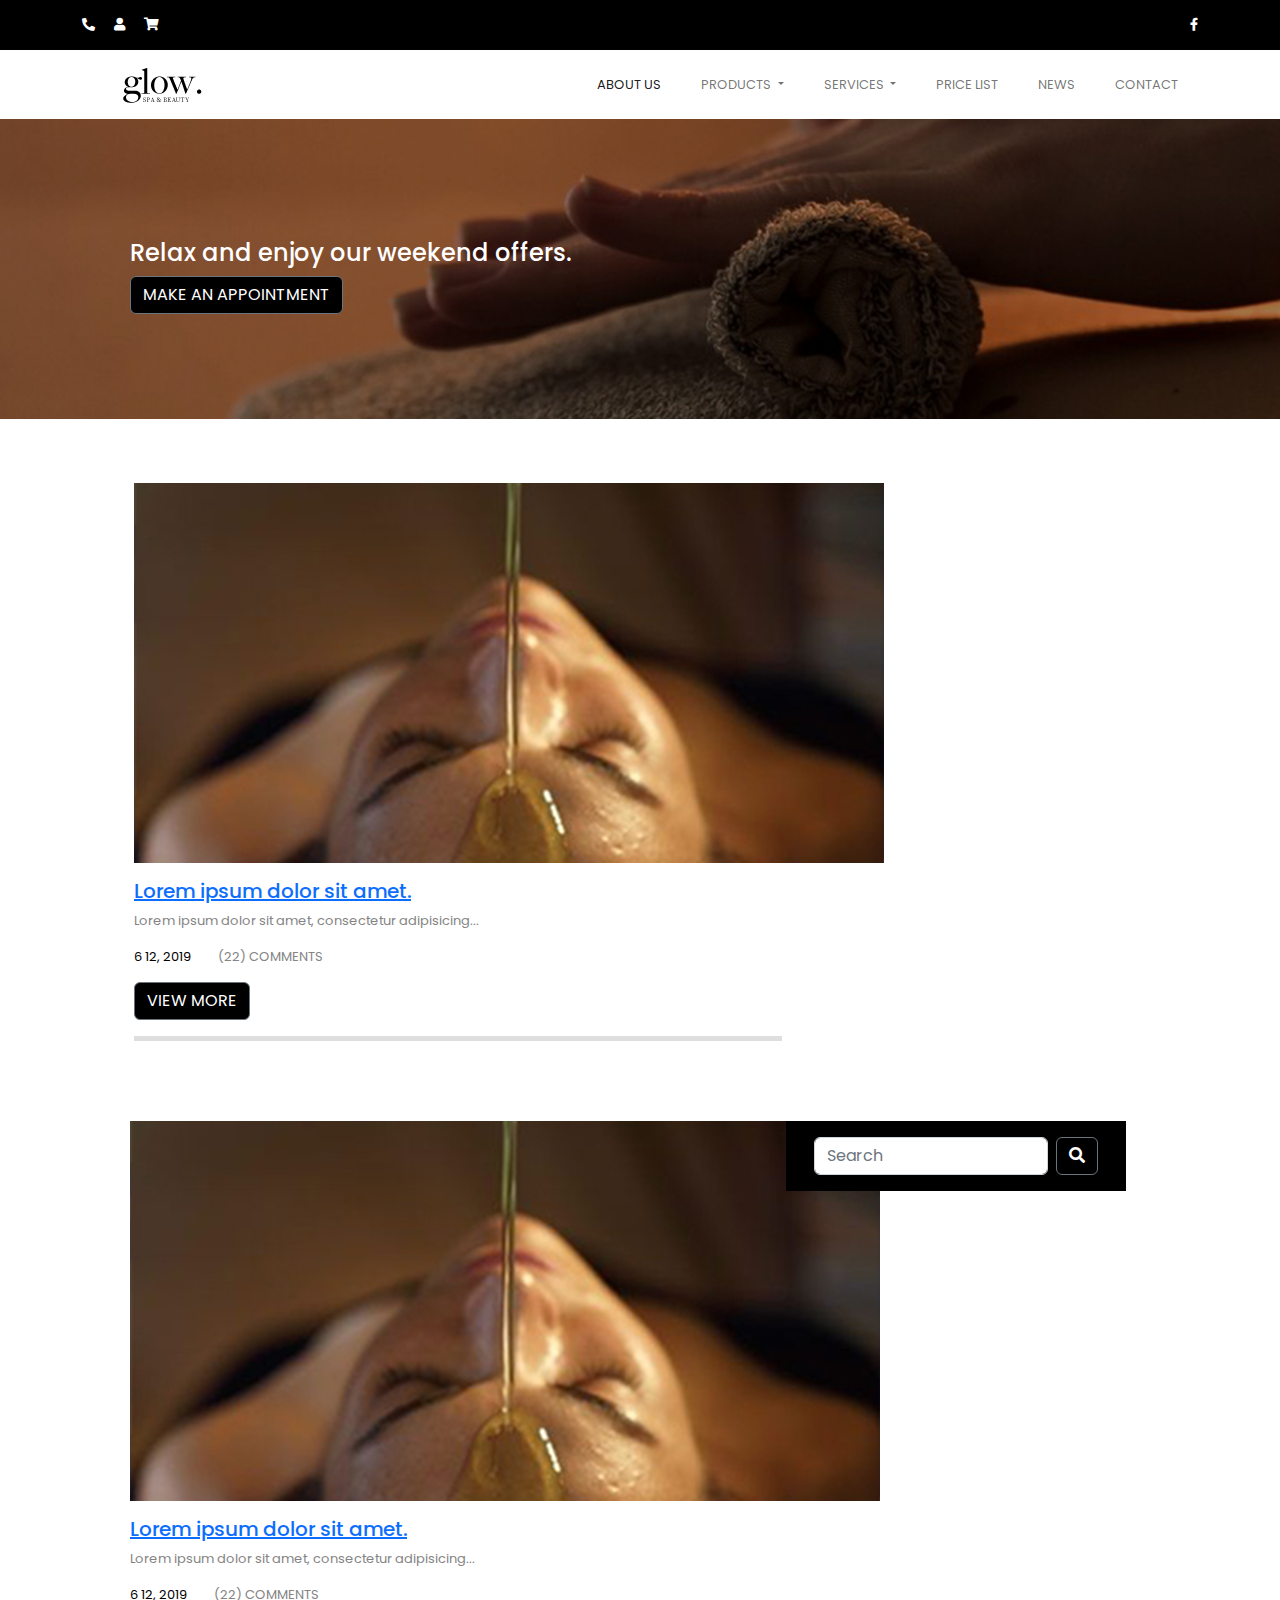
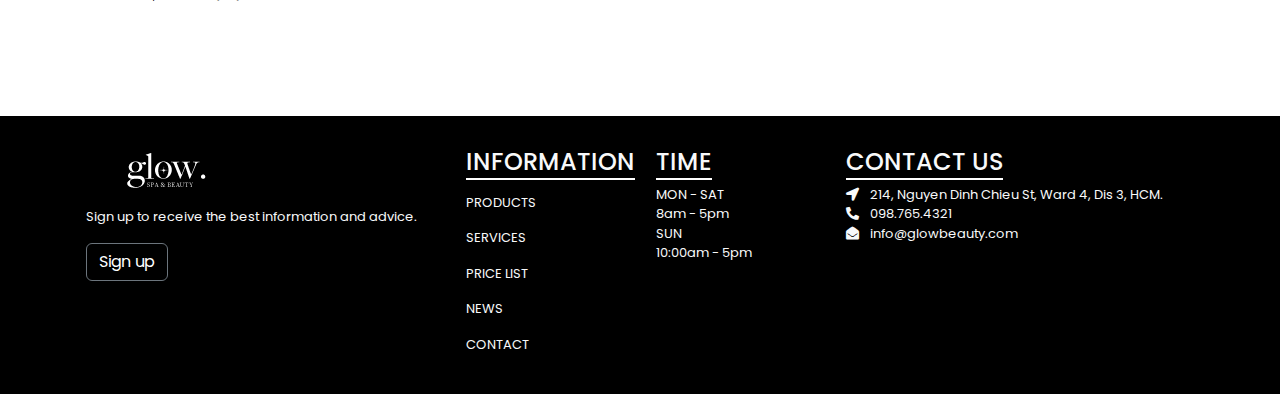
<file: news.html>
<!doctype html>
<html>
<head>
<meta charset="UTF-8">
<meta name="viewport" content="width=device-width, initial-scale=1">
<title>Glow Spa & Beauty</title>
	<link rel="stylesheet" href="css/all.min.css">
	<link rel="stylesheet" href="css/bootstrap.css">
	<link rel="stylesheet" href="css/style.css">
	<script src="js/bootstrap.bundle.min.js"></script>
	<link rel="icon" href="img/icon_logo 1.png" type="image/x-icon">
	<link rel="stylesheet" href="css/owl.carousel.css">
	<link rel="stylesheet" href="css/owl.theme.default.css">
</head>


<body>
	<div class="top-bar">
	<div class="container d-flex justify-content-between">
<span> <a href="#"><i class="fas fa-phone-alt"></i></a> <a href="#"><i class=" fas fa-user ms-3"></i></a> <a href=""><i class=" fas fa-shopping-cart ms-3"></i></a>  </span>
<span> <a href="#"> <i class=" fab fa-facebook-f"></i> </a> </span>	
    </div>
	</div>
<!--xong phan top-bar-->
	
<nav class="navbar navbar-expand-lg bg-white">
  <div class="container">
    <a class="navbar-brand" href="index.html"> <img src="img/LOGO 2 glow 1.jpg" alt=""> </a>
    <button class="navbar-toggler" type="button" data-bs-toggle="collapse" data-bs-target="#navbarSupportedContent" aria-controls="navbarSupportedContent" aria-expanded="false" aria-label="Toggle navigation">
      <span class="navbar-toggler-icon"></span>
    </button>
    <div class="collapse navbar-collapse" id="navbarSupportedContent">
      <ul class="navbar-nav ms-auto mb-2 mb-lg-0">
        <li class="nav-item">
          <a class="nav-link active" aria-current="page" href="aboutus.html">ABOUT US</a>
        </li>
        <li class="nav-item dropdown">
          <a class="nav-link dropdown-toggle" href="#" role="button" data-bs-toggle="dropdown" aria-expanded="true">
            PRODUCTS
          </a>
          <ul class="dropdown-menu">
			<li><a class="dropdown-item" href="products.html">All Products</a></li>
            <li><a class="dropdown-item" href="#">Facial Care</a></li>
            <li><a class="dropdown-item" href="#">Body Care</a></li>
            <li><a class="dropdown-item" href="#">Beautify</a></li>
			<li><a class="dropdown-item" href="#">Treatment</a></li>
			<li><a class="dropdown-item" href="#">Accessories</a></li>
			<li><a class="dropdown-item" href="#">Dietary Supplement</a></li>
          </ul>
        </li>
		  
		<li class="nav-item dropdown">
          <a class="nav-link dropdown-toggle" href="#" role="button" data-bs-toggle="dropdown" aria-expanded="false">
            SERVICES
          </a>
          <ul class="dropdown-menu">
            <li><a class="dropdown-item" href="#">Massage</a></li>
            <li><a class="dropdown-item" href="#">Treament</a></li>
          </ul>
        </li>
        <li class="nav-item">
          <a class="nav-link" href="#">PRICE LIST</a>
        </li>
		  
		 <li class="nav-item">
          <a class="nav-link" href="#">NEWS</a>
        </li>
		  
		 <li class="nav-item">
          <a class="nav-link" href="contact.html">CONTACT</a>
        </li>
		  
		  
      </ul>
    </div>
  </div>
</nav>
<!--xong phan menu-->

<main>
<section id="banner">
	<div class="container">
	<div class="row pt-5">
	<div class="col-lg-6 pt-4 m-5">
		<h4 class="text-white">Relax and enjoy our weekend offers.</h4>
		<button type="button" class="btn btn-secondary">MAKE AN APPOINTMENT</button>
	</div>	
	</div>
	</div>
</section>
	
<section id="news">
<div class="container">
	<div class="row col-12 p-5">
		<div class="col-12 col-lg-8 mb-5 p-3">
		<img src="img/news1.jpg" alt="">
		<h5 class="pt-3 text-black"> <a href="#">Lorem ipsum dolor sit amet.</a></h5>
		<p>Lorem ipsum dolor sit amet, consectetur adipisicing...</p>
		<p> <span class="text-black me-4"> 6 12, 2019</span> (22) COMMENTS</p>
		<button type="button" class="btn btn-secondary">VIEW MORE</button>
		<br><hr style="height: 5px; background-color: gray; p-5">
		</div>
		
		<div class="col-12 col-lg-8 mb-5">
		<img src="img/news1.jpg" alt="">
		<h5 class="pt-3 text-black"> <a href="#">Lorem ipsum dolor sit amet.</a></h5>
		<p>Lorem ipsum dolor sit amet, consectetur adipisicing...</p>
		<p> <span class="text-black me-4"> 6 12, 2019</span> (22) COMMENTS</p>
		</div>
		
	
	<div class="row bg-black h-50 col-lg-4 mb-5 p-3">
	<form class="d-flex">
        <input class="form-control me-2" type="search" placeholder="Search" aria-label="Search">
        <button type="button" class="btn btn-secondary"><i class="fa fa-search" aria-hidden="true"></i></button>
      </form>
	</div>
		
	
		
		
	</div>	
		
		
		
		
		
	</div>
	
	
	
	
	
	
	
	</div>
	
	
	
	
	
	
	
	
	
	
	
	</section>
	
	
	
	
	</main>
<footer class="bg-black text-light p-3">
	<div class="container">
	<div class="row">
		<div class="col-12 col-sm-6 col-md-6 col-lg-4 p-3">
		<img src="img/LOGO 2 glow 1.png" alt="">
		<p class="pt-3">Sign up to receive the best information and advice.</p>
		<button type="button" class="btn btn-secondary">Sign up</button>
		</div>
		<div class="col-12 col-sm-6 col-md-6 col-lg-2 p-3">
		<h4> <span class="gach-chan">INFORMATION</span></h4>
		<ul class="navbar-nav">
			<li class="nav-item"> <a href="#" class="nav-link">PRODUCTS</a></li>
			<li class="nav-item"> <a href="#" class="nav-link">SERVICES</a></li>
			<li class="nav-item"> <a href="#" class="nav-link">PRICE LIST</a></li>
			<li class="nav-item"> <a href="#" class="nav-link">NEWS</a></li>
			<li class="nav-item"> <a href="#" class="nav-link">CONTACT</a></li>
			</ul>
		</div>
		
		<div class="col-12 col-sm-6 col-md-6 col-lg-2 p-3">
		<h4> <span class="gach-chan">TIME</span></h4>
		<ul class="navbar-nav">
			<li class="nav-item">MON - SAT</li>
			<li class="nav-item">8am - 5pm</li>
			<li class="nav-item">SUN</li>
			<li class="nav-item">10:00am - 5pm</li>
			</ul>
		</div>
		
		<div class="col-12 col-sm-6 col-md-6 col-lg-4 p-3"> 
			<h4><span class="gach-chan">CONTACT US</span></h4>
			<i class="fas fa-location-arrow me-2"></i>  214, Nguyen Dinh Chieu St, Ward 4, Dis 3, HCM. <br>
			<i class="fas fa-phone-alt me-2"></i>  098.765.4321 <br>
			<i class="fas fa-envelope-open me-2"></i>  info@glowbeauty.com <br>
			
			<i class="fas fa-facebook-f me-2"></i> <i class="fas fa-facebook-f me-2"></i> <i class="fas fa-facebook-f me-2"></i> <i class="fas fa-facebook-f me-2"></i> <i class="fas fa-facebook-f me-2"></i>
      </div>
		</div>
	</div>
	
	
	</footer>
	
	
</body>
</html>
</file>
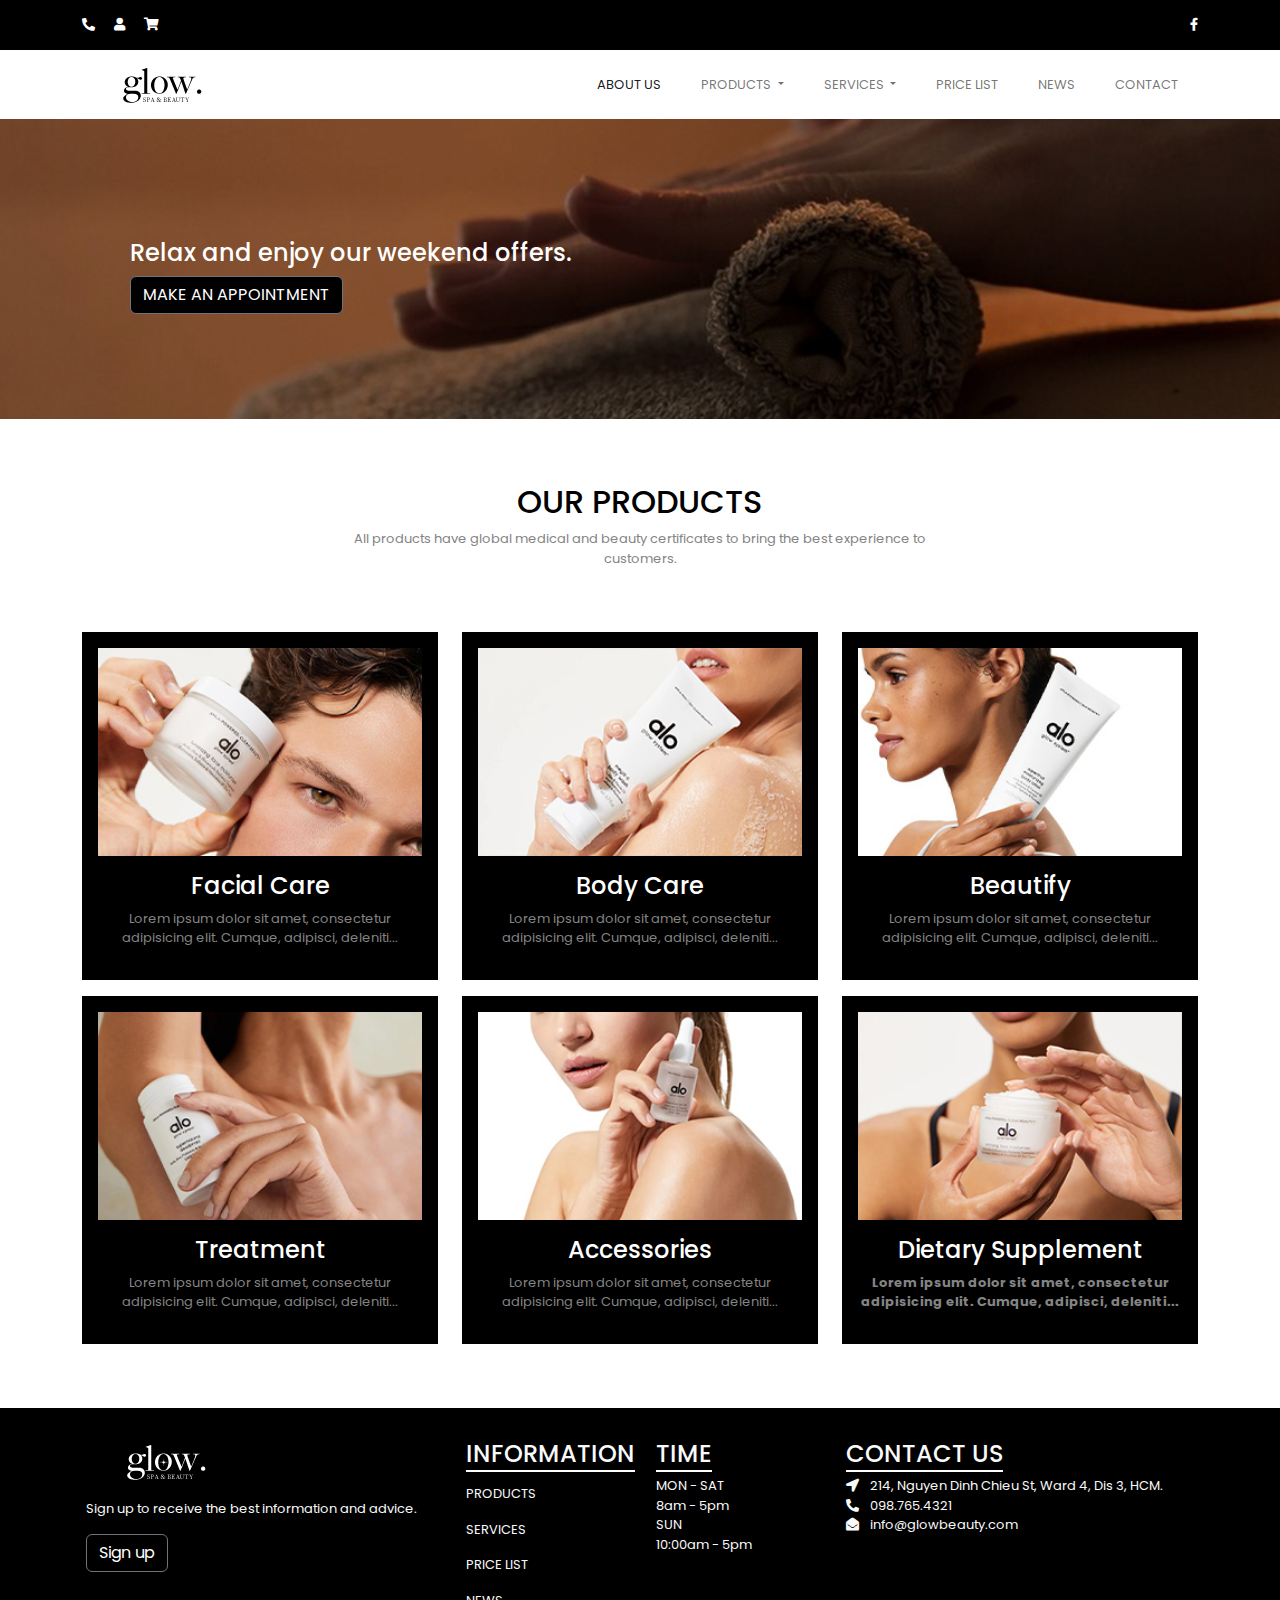
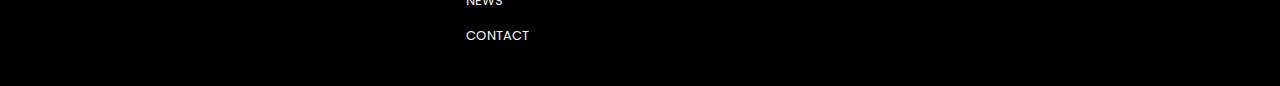
<file: products.html>
<!doctype html>
<html>
<head>
<meta charset="UTF-8">
<meta name="viewport" content="width=device-width, initial-scale=1">
<title>Glow Spa & Beauty</title>
	<link rel="stylesheet" href="css/all.min.css">
	<link rel="stylesheet" href="css/bootstrap.css">
	<link rel="stylesheet" href="css/style.css">
	<script src="js/bootstrap.bundle.min.js"></script>
	<link rel="icon" href="img/icon_logo 1.png" type="image/x-icon">
	<link rel="stylesheet" href="css/owl.carousel.css">
	<link rel="stylesheet" href="css/owl.theme.default.css">
</head>

<body>
	
	<div class="top-bar">
	<div class="container d-flex justify-content-between">
<span> <a href="#"><i class="fas fa-phone-alt"></i></a> <a href="#"><i class=" fas fa-user ms-3"></i></a> <a href=""><i class=" fas fa-shopping-cart ms-3"></i></a>  </span>
<span> <a href="#"> <i class=" fab fa-facebook-f"></i> </a> </span>	
    </div>
	</div>
<!--xong phan top-bar-->
	
<nav class="navbar navbar-expand-lg bg-white">
  <div class="container">
    <a class="navbar-brand" href="index.html"> <img src="img/LOGO 2 glow 1.jpg" alt=""> </a>
    <button class="navbar-toggler" type="button" data-bs-toggle="collapse" data-bs-target="#navbarSupportedContent" aria-controls="navbarSupportedContent" aria-expanded="false" aria-label="Toggle navigation">
      <span class="navbar-toggler-icon"></span>
    </button>
    <div class="collapse navbar-collapse" id="navbarSupportedContent">
      <ul class="navbar-nav ms-auto mb-2 mb-lg-0">
        <li class="nav-item">
          <a class="nav-link active" aria-current="page" href="aboutus.html">ABOUT US</a>
        </li>
        <li class="nav-item dropdown">
          <a class="nav-link dropdown-toggle" href="#" role="button" data-bs-toggle="dropdown" aria-expanded="true">
            PRODUCTS
          </a>
          <ul class="dropdown-menu">
			<li><a class="dropdown-item" href="products.html">All Products</a></li>
            <li><a class="dropdown-item" href="#">Facial Care</a></li>
            <li><a class="dropdown-item" href="#">Body Care</a></li>
            <li><a class="dropdown-item" href="#">Beautify</a></li>
			<li><a class="dropdown-item" href="#">Treatment</a></li>
			<li><a class="dropdown-item" href="#">Accessories</a></li>
			<li><a class="dropdown-item" href="#">Dietary Supplement</a></li>
          </ul>
        </li>
		  
		<li class="nav-item dropdown">
          <a class="nav-link dropdown-toggle" href="#" role="button" data-bs-toggle="dropdown" aria-expanded="false">
            SERVICES
          </a>
          <ul class="dropdown-menu">
            <li><a class="dropdown-item" href="#">Massage</a></li>
            <li><a class="dropdown-item" href="#">Treament</a></li>
          </ul>
        </li>
        <li class="nav-item">
          <a class="nav-link" href="#">PRICE LIST</a>
        </li>
		  
		 <li class="nav-item">
          <a class="nav-link" href="#">NEWS</a>
        </li>
		  
		 <li class="nav-item">
          <a class="nav-link" href="contact.html">CONTACT</a>
        </li>
		  
		  
      </ul>
    </div>
  </div>
</nav>
<!--xong phan menu-->
	
<main>
<section id="banner">
	<div class="container">
	<div class="row pt-5">
	<div class="col-lg-6 pt-4 m-5">
		<h4 class="text-white">Relax and enjoy our weekend offers.</h4>
		<button type="button" class="btn btn-secondary">MAKE AN APPOINTMENT</button>
	</div>	
	</div>
	</div>
</section>
	
<section id="service">
	<div class="container">
	<div class="row d-flex justify-content-center pt-3">
		<div class="col-lg-7 pt-5 pb-5 text-center">
		<h2  class="text-black">OUR PRODUCTS</h2>
		<p>All products have global medical and beauty certificates to bring the best experience to customers.</p>
		</div>
	</div>
	<div class="row">
	<div class="col-12 col-sm-6 col-md-6 col-lg-4 mb-3">
	<div class="bg-black p-3 text-center">
	<img src="img/dv_img4 1.jpg" alt="" class="img-fluid">
	<h4 class="pt-3"> <a href="#">Facial Care</a></h4>
	<p>Lorem ipsum dolor sit amet, consectetur adipisicing elit. Cumque, adipisci, deleniti...</p>	
	</div>		
	</div>
		
	<div class="col-12 col-sm-6 col-md-6 col-lg-4 mb-3">
	<div class="bg-black p-3 text-center">
	<img src="img/dv_img1 1.jpg" alt="" class="img-fluid">
	<h4 class="pt-3"> <a href="#">Body Care</a></h4>
	<p>Lorem ipsum dolor sit amet, consectetur adipisicing elit. Cumque, adipisci, deleniti...</p>	
	</div>		
	</div>
		
	<div class="col-12 col-sm-6 col-md-6 col-lg-4 mb-3">
	<div class="bg-black p-3 text-center">
	<img src="img/dv_img2 1.jpg" alt="" class="img-fluid">
	<h4 class="pt-3"> <a href="#">Beautify</a></h4>
	<p>Lorem ipsum dolor sit amet, consectetur adipisicing elit. Cumque, adipisci, deleniti...</p>	
	</div>		
	</div>
		
	<div class="col-12 col-sm-6 col-md-6 col-lg-4 mb-3 pb-5">
	<div class="bg-black p-3 text-center">
	<img src="img/dv_img3 1.jpg" alt="" class="img-fluid">
	<h4 class="pt-3"> <a href="#">Treatment</a></h4>
	<p>Lorem ipsum dolor sit amet, consectetur adipisicing elit. Cumque, adipisci, deleniti...</p>	
	</div>		
	</div>
		
	<div class="col-12 col-sm-6 col-md-6 col-lg-4 mb-3 pb-5">
	<div class="bg-black p-3 text-center">
	<img src="img/dv_img6 1.jpg" alt="" class="img-fluid">
	<h4 class="pt-3"> <a href="#">Accessories</a></h4>
	<p>Lorem ipsum dolor sit amet, consectetur adipisicing elit. Cumque, adipisci, deleniti...</p>	
	</div>		
	</div>
		
	<div class="col-12 col-sm-6 col-md-6 col-lg-4 mb-3 pb-5">
	<div class="bg-black p-3 text-center">
	<img src="img/dv_img5 1.jpg" alt="" class="img-fluid">
	<h4 class="pt-3"> <a href="#">Dietary Supplement</a></h4>
	<p><strong>Lorem ipsum dolor sit amet, consectetur adipisicing elit. Cumque, adipisci, deleniti...</strong></p>	
	</div>		
	</div>	
	</div>
	</div>
	</section>
	
	
	
	
	
	
	
	
	
	
	
	</main>
	
<footer class="bg-black text-light p-3">
	<div class="container">
	<div class="row">
		<div class="col-12 col-sm-6 col-md-6 col-lg-4 p-3">
		<img src="img/LOGO 2 glow 1.png" alt="">
		<p class="pt-3">Sign up to receive the best information and advice.</p>
		<button type="button" class="btn btn-secondary">Sign up</button>
		</div>
		<div class="col-12 col-sm-6 col-md-6 col-lg-2 p-3">
		<h4> <span class="gach-chan">INFORMATION</span></h4>
		<ul class="navbar-nav">
			<li class="nav-item"> <a href="#" class="nav-link">PRODUCTS</a></li>
			<li class="nav-item"> <a href="#" class="nav-link">SERVICES</a></li>
			<li class="nav-item"> <a href="#" class="nav-link">PRICE LIST</a></li>
			<li class="nav-item"> <a href="#" class="nav-link">NEWS</a></li>
			<li class="nav-item"> <a href="#" class="nav-link">CONTACT</a></li>
			</ul>
		</div>
		
		<div class="col-12 col-sm-6 col-md-6 col-lg-2 p-3">
		<h4> <span class="gach-chan">TIME</span></h4>
		<ul class="navbar-nav">
			<li class="nav-item">MON - SAT</li>
			<li class="nav-item">8am - 5pm</li>
			<li class="nav-item">SUN</li>
			<li class="nav-item">10:00am - 5pm</li>
			</ul>
		</div>
		
		<div class="col-12 col-sm-6 col-md-6 col-lg-4 p-3"> 
			<h4><span class="gach-chan">CONTACT US</span></h4>
			<i class="fas fa-location-arrow me-2"></i>  214, Nguyen Dinh Chieu St, Ward 4, Dis 3, HCM. <br>
			<i class="fas fa-phone-alt me-2"></i>  098.765.4321 <br>
			<i class="fas fa-envelope-open me-2"></i>  info@glowbeauty.com <br>
			
			<i class="fas fa-facebook-f me-2"></i> <i class="fas fa-facebook-f me-2"></i> <i class="fas fa-facebook-f me-2"></i> <i class="fas fa-facebook-f me-2"></i> <i class="fas fa-facebook-f me-2"></i>
      </div>
		</div>
	</div>
	
	
	</footer>
</body>
</html>
</file>
<file: css/style.css>
@charset "UTF-8";
/* CSS Document */
@import url('https://fonts.googleapis.com/css2?family=Poppins&display=swap');
body{
	font-family: 'Poppins', sans-serif; font-size: 13px; color: #848484; margin: 0; background-color: white
}
.top-bar{
	width: 100%; height: 50px; background-color: black; color: white; line-height: 50px
}
.top-bar a{
	color: white;
}
.top-bar a:hover{
	color: #848484
}
.navbar .navbar-nav .nav-item .nav-link{
	padding: 8px 20px; border-radius: 20px
}
.navbar .navbar-nav .nav-item .nav-link:hover{
	color: white; background-color: black
}
.navbar .navbar-nav .nav-item .dropdown-menu{
	background-color: black; padding-bottom: 0; padding-top: 0
}
.navbar .navbar-nav .nav-item .dropdown-menu li{
	border-bottom: 1px solid white
}
.navbar .navbar-nav .nav-item .dropdown-menu li .dropdown-item{
	color: white; transition: all 1s
}
.navbar .navbar-nav .nav-item .dropdown-menu li .dropdown-item:hover{
	background-color: #3D3C3C; padding-left: 30px;
}
main{
	width: 100%; min-height: 500px
}
.btn-secondary{
	background-color: black; color: white
}
.btn-secondary:hover{
	background-color: #848484
}
.gach-chan{
	border-bottom: 2px solid white
}
footer{
	background-color: black
}
footer .navbar-nav .nav-item .nav-link{
	
}
footer .navbar-nav .nav-item .nav-link:hover{
	color: #848484
}
.bottom-bar{
	width: 100%; height: 50px; line-height: 50px
}
#service a{
	text-decoration: none; color: white; border-radius: 20px
}
#service a:hover{
	color: #9F9F9F
}
#banner{
	width: 100%; min-height: 300px; background: url("../img/pageheader.jpg"); background-repeat: no-repeat; background-size: cover; background-position: center top
}
#why{
	width: 100%; min-height: 400px; background: url("../img/why.jpg"); background-repeat: no-repeat; background-size: cover; background-position: center top
}
#camnhan .noidung img{
	width: 80px; height: 80px; padding: 3px
}
#camnhan .noidung{
	paddding: 0 40px; display: flex; flex-direction: column; justify-content: center; align-items: center
}
#camnhan .vien{
	border: 2px solid black
}
#tintuc a{
	text-decoration: none; color: black; font-weight: bold; font-size: 17px
}
#tintuc a:hover{
	color: #848484
}
#booking{
	width: 100%; height: 200px; background-color: #393939
}
</file>
<file: css/styleaboutus.css>
@charset "UTF-8";
/* CSS Document */
@import url('https://fonts.googleapis.com/css2?family=Poppins&display=swap');
body{
	font-family: 'Poppins', sans-serif; font-size: 13px; color: #848484; margin: 0; background-color: white
}
.top-bar{
	width: 100%; height: 50px; background-color: black; color: white; line-height: 50px
}
.top-bar a{
	color: white;
}
.top-bar a:hover{
	color: #848484
}
.navbar .navbar-nav .nav-item .nav-link{
	padding: 8px 20px; border-radius: 20px
}
.navbar .navbar-nav .nav-item .nav-link:hover{
	color: white; background-color: black
}
.navbar .navbar-nav .nav-item .dropdown-menu{
	background-color: black; padding-bottom: 0; padding-top: 0
}
.navbar .navbar-nav .nav-item .dropdown-menu li{
	border-bottom: 1px solid white
}
.navbar .navbar-nav .nav-item .dropdown-menu li .dropdown-item{
	color: white; transition: all 1s
}
.navbar .navbar-nav .nav-item .dropdown-menu li .dropdown-item:hover{
	background-color: #3D3C3C; padding-left: 30px;
}
main{
	width: 100%; min-height: 500px
}
.btn-secondary{
	background-color: black; color: white
}
.btn-secondary:hover{
	background-color: #848484
}
.gach-chan{
	border-bottom: 2px solid white
}
footer{
	background-color: black
}
footer .navbar-nav .nav-item .nav-link{
	
}
footer .navbar-nav .nav-item .nav-link:hover{
	color: #848484
}
.bottom-bar{
	width: 100%; height: 50px; line-height: 50px
}
#banner{
	width: 100%; min-height: 300px; background: url("../img/pageheader.jpg"); background-repeat: no-repeat; background-size: cover; background-position: center top
}
#why{
	width: 100%; min-height: 400px; background: url("../img/why.jpg"); background-repeat: no-repeat; background-size: cover; background-position: center top
}
#team .noidung img{
	width: 100px; height: 90px; padding: 3px
}
#team .noidung{
	paddding: 0 40px; display: flex; flex-direction: column; justify-content: center; align-items: center
}
</file>
<file: css/stylecontact.css>
@charset "UTF-8";
/* CSS Document */
@import url('https://fonts.googleapis.com/css2?family=Poppins&display=swap');
body{
	font-family: 'Poppins', sans-serif; font-size: 13px; color: #848484; margin: 0; background-color: white
}
.top-bar{
	width: 100%; height: 50px; background-color: black; color: white; line-height: 50px
}
.top-bar a{
	color: white;
}
.top-bar a:hover{
	color: #848484
}
.navbar .navbar-nav .nav-item .nav-link{
	padding: 8px 20px; border-radius: 20px
}
.navbar .navbar-nav .nav-item .nav-link:hover{
	color: white; background-color: black
}
.navbar .navbar-nav .nav-item .dropdown-menu{
	background-color: black; padding-bottom: 0; padding-top: 0
}
.navbar .navbar-nav .nav-item .dropdown-menu li{
	border-bottom: 1px solid white
}
.navbar .navbar-nav .nav-item .dropdown-menu li .dropdown-item{
	color: white; transition: all 1s
}
.navbar .navbar-nav .nav-item .dropdown-menu li .dropdown-item:hover{
	background-color: #3D3C3C; padding-left: 30px;
}
main{
	width: 100%; min-height: 500px
}
.btn-secondary{
	background-color: black; color: white
}
.btn-secondary:hover{
	background-color: #848484
}
.gach-chan{
	border-bottom: 2px solid white
}
footer{
	background-color: black
}
footer .navbar-nav .nav-item .nav-link{
	
}
footer .navbar-nav .nav-item .nav-link:hover{
	color: #848484
}
.bottom-bar{
	width: 100%; height: 50px; line-height: 50px
}
#banner{
	width: 100%; min-height: 300px; background: url("../img/pageheader.jpg"); background-repeat: no-repeat; background-size: cover; background-position: center top
}
#why{
	width: 100%; min-height: 400px; background: url("../img/why.jpg"); background-repeat: no-repeat; background-size: cover; background-position: center top
}
.btn-submit{
	background-color: black; color: white
}
.btn-submit:hover{
	background-color: black
}
</file>
